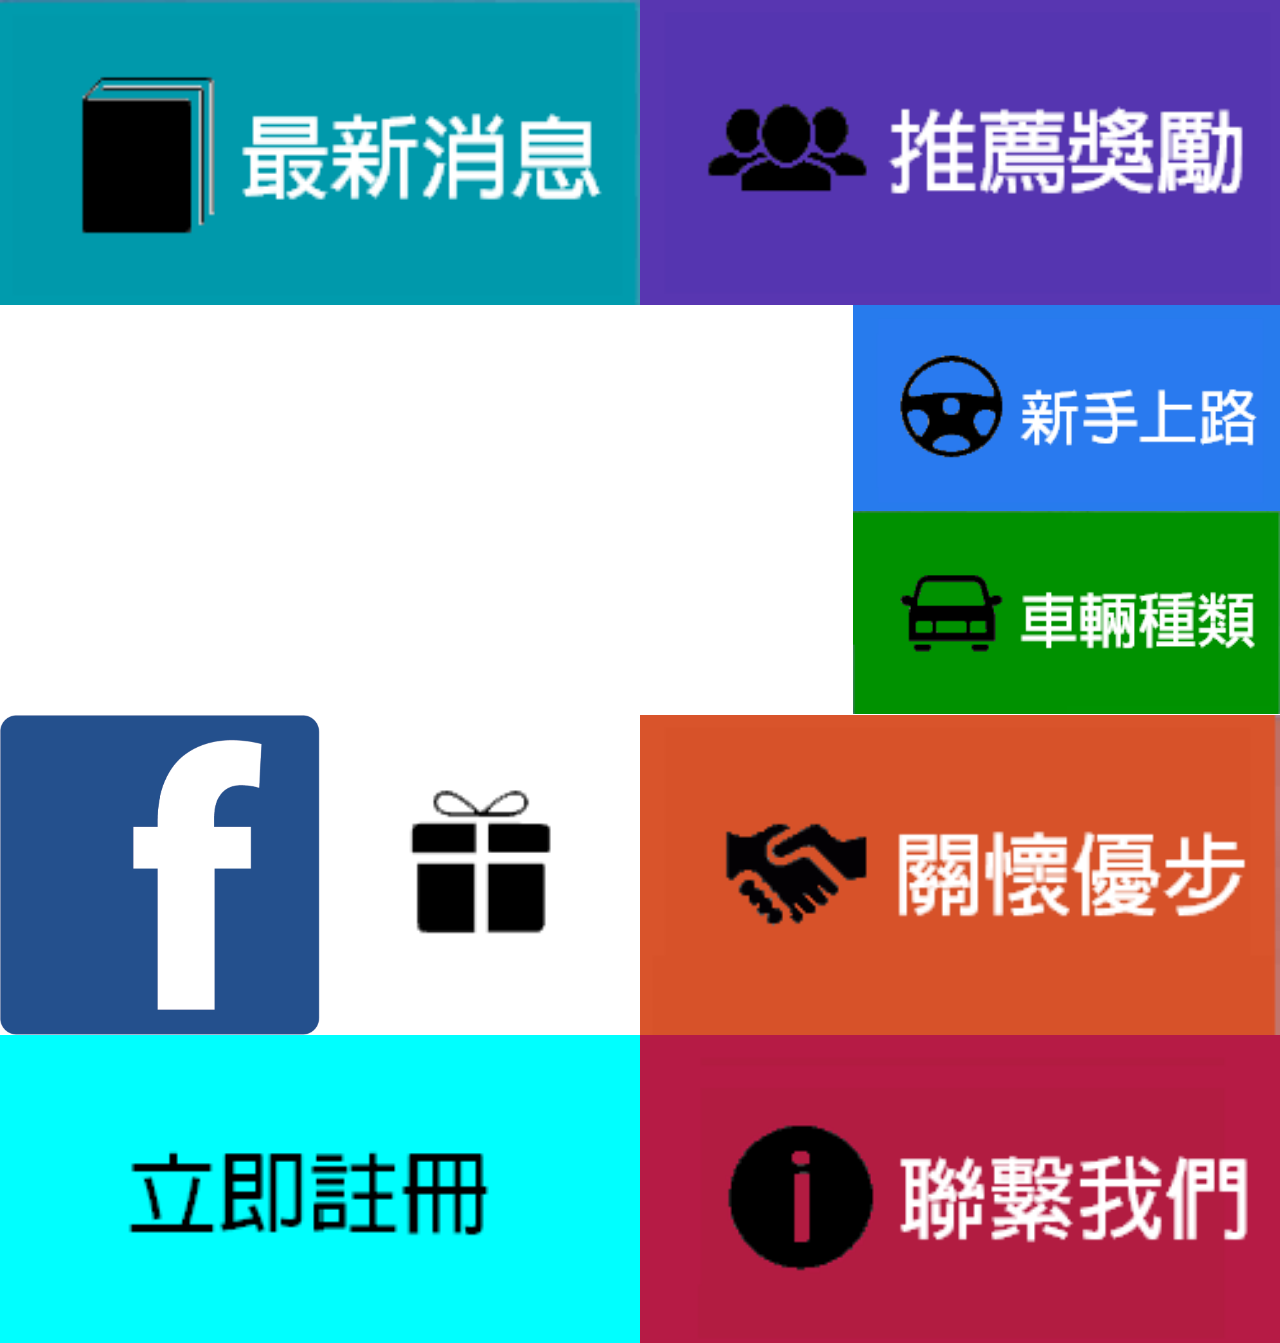
<file: index.html>
<!DOCTYPE html>
<html class="full-height">

<head>
    <meta charset="utf-6">
    <title>Uber</title>
    <script src="js/jquery-3.1.0.min.js"></script>
    <script src="js/tether.min.js"></script>
    <script src="js/bootstrap.min.js"></script>
    <script src="js/layout.js"></script>
    <link rel="stylesheet" href="css/tether.min.css">
    <link rel="stylesheet" href="css/bootstrap.min.css">
    <link rel="stylesheet" href="css/bootstrap-theme.min.css"></head>

<body class="padding-margin-zero">
    <div class="container-fluid text-sm-center text-lg-center text-md-center text-xl-center text-xs-center">
        <div class="row padding-margin-zero">
            <div class="col-lg-6 col-xs-6 col-sm-6 col-md-6 col-xl-6 padding-margin-zero">
                <a href="http://www.driveuber.tw/news/"><img src="img/lastestnews.jpg" width="100%"></a>
            </div>
            <div class="col-lg-6 col-xs-6 col-sm-6 col-md-6 col-xl-6 padding-margin-zero">
                <a href="http://www.driveuber.tw/ambassador-menu/"><img src="img/recommendedawards.jpg" width="100%"></a>
            </div>
        </div>
        <div class="row padding-margin-zero">
            <div class="col-lg-8 col-xs-8 col-sm-8 col-md-8 col-xl-8 padding-margin-zero" id="youtube">
                <iframe width="100%" height="100%" src="https://www.youtube.com/embed/axjXNEordH8" frameborder="0" allowfullscreen ></iframe>
            </div>
            <div class="col-lg-4 col-xs-4 col-sm-4 col-md-4 col-xl-4 padding-margin-zero">
                <a href="http://www.driveuber.tw/get-started-1/"><img src="img/newbieway.jpg" width="100%"></a>
            </div>
            <div class="col-lg-4 col-xs-4 col-sm-4 col-md-4 col-xl-4 padding-margin-zero">
                <a href="http://www.driveuber.tw/products/"><img src="img/cartype.jpg" width="100%"></a>
            </div>
        </div>
        <div class="row padding-margin-zero">
            <div class="col-lg-3 col-xs-3 col-sm-3 col-md-3 col-xl-3 padding-margin-zero">
                <a href="https://www.facebook.com/UberTaiwan/"><img src="img/fb.jpg" width="100%"></a>
            </div>
            <div class="col-lg-3 col-xs-3 col-sm-3 col-md-3 col-xl-3 padding-margin-zero">
                <a href="http://www.driveuber.tw/uberassistfloder/"><img src="img/uberassistfloder.png" width="100%"></a>
            </div>
            <div class="col-lg-6 col-xs-6 col-sm-6 col-md-6 col-xl-6 padding-margin-zero">
                <a href="http://www.driveuber.tw/perks1/"><img src="img/careuber.jpg" width="100%"></a>
            </div>
        </div>
        <div class="row padding-margin-zero">
            <div class="col-lg-6 col-xs-6 col-sm-6 col-md-6 col-xl-6 padding-margin-zero">
                <a href="https://www.uber.com/signup/drive/tw/?utm_medium=uberMicrositesGlobal&utm_source=www.driveuber.tw&utm_campaign=uberMicrositesGlobal_signup_footer_strip"><img src="img/registernow.jpg" width="100%"></a>
            </div>
            <div class="col-lg-6 col-xs-6 col-sm-6 col-md-6 col-xl-6 padding-margin-zero">
                <a href="http://www.facebook.com/"><img src="img/contentus.jpg" width="100%"></a>
            </div>
        </div>
    </div>
</body>

</html>
</file>
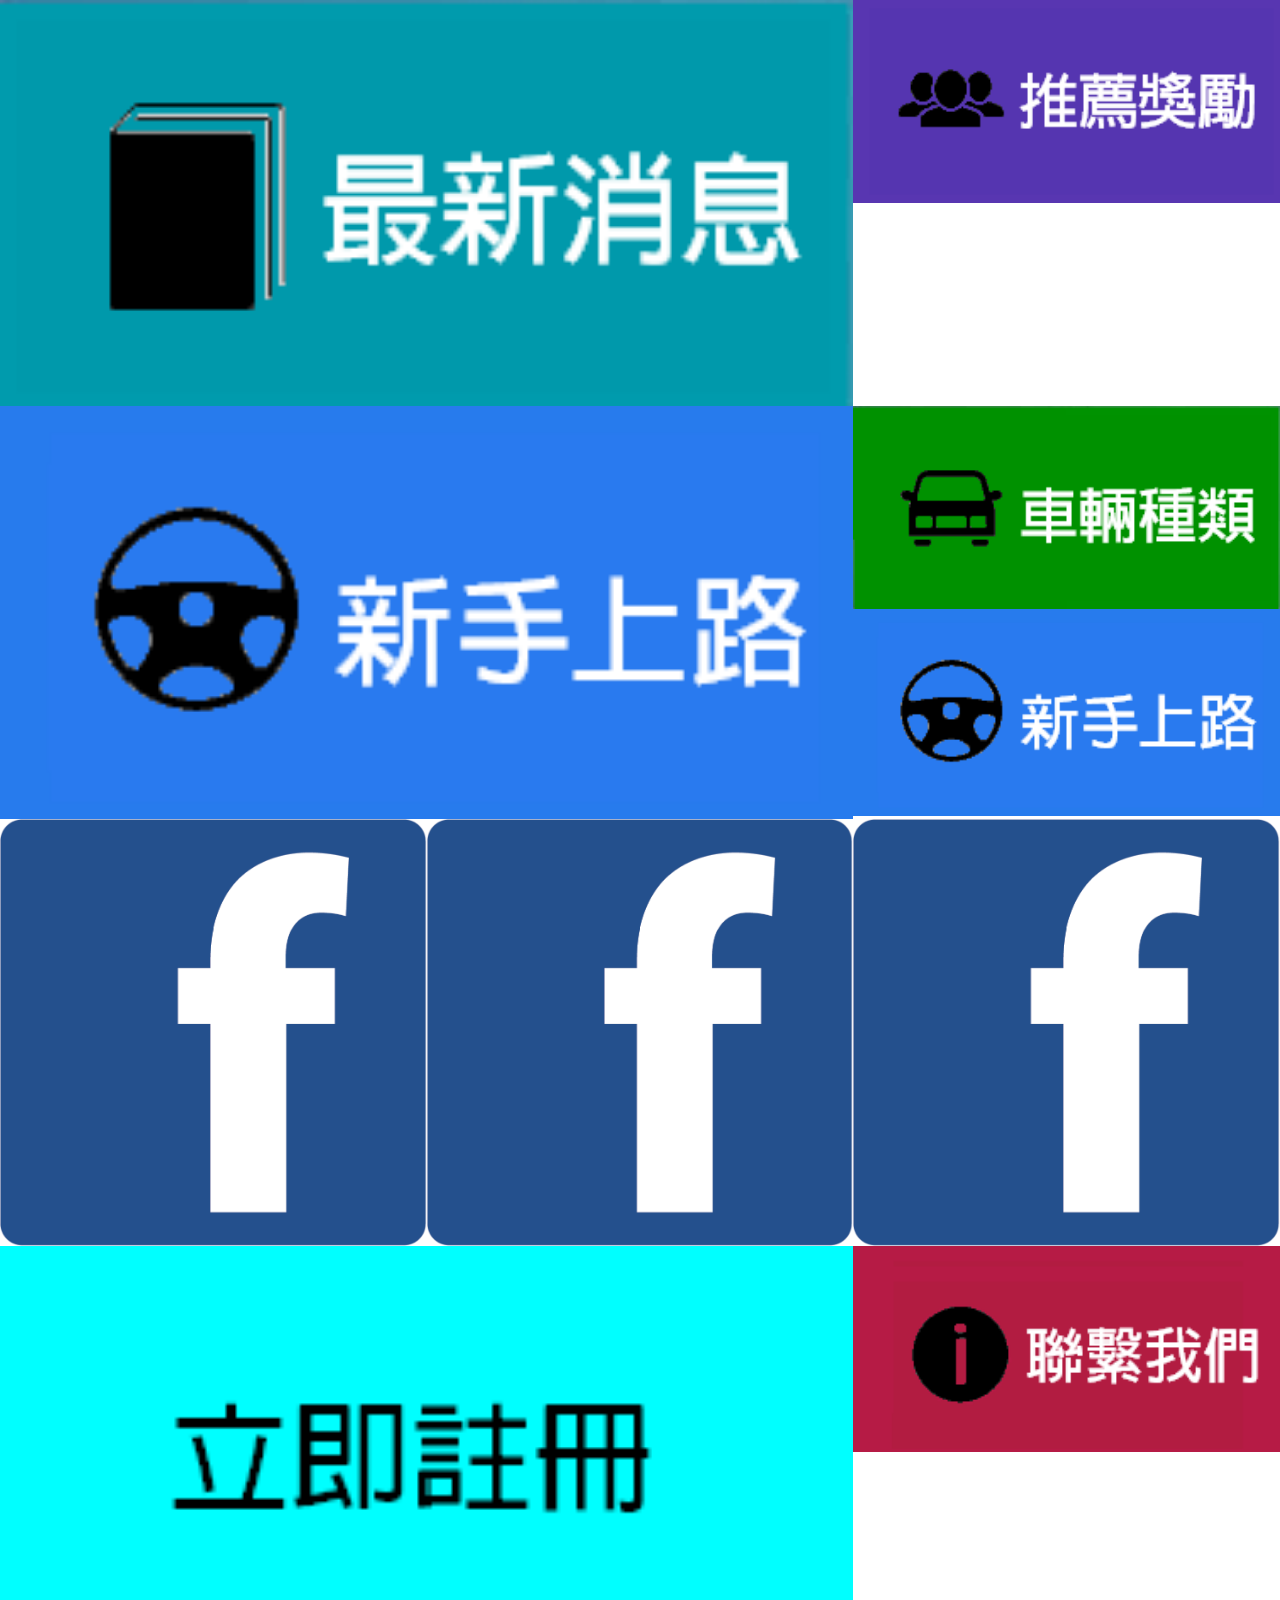
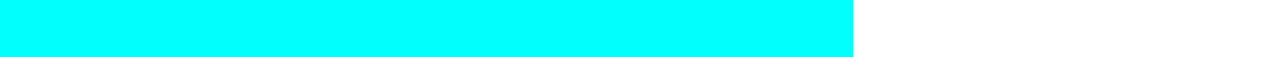
<file: index.min.html>
<!DOCTYPE html> <html class="full-height"> <head> <meta charset="utf-8"> <title>Uber</title> <script src="js/jquery-3.1.0.min.js"></script> <script src="js/tether.min.js"></script> <script src="js/bootstrap.min.js"></script> <link rel="stylesheet" href="css/tether.min.css"> <link rel="stylesheet" href="css/bootstrap.min.css"> <link rel="stylesheet" href="css/bootstrap-theme.min.css"> </head> <body> <div class="container-fluid text-sm-center text-lg-center text-md-center text-xl-center text-xs-center"> <div class="row"> <div class="col-lg-8 col-xs-8 col-sm-8 col-md-8 col-xl-8"> <a href="http://www.driveuber.tw/news/"> <img src="img/lastestnews.jpg" width="100%"> </a> </div> <div class="col-lg-4 col-xs-4 col-sm-4 col-md-4 col-xl-4"> <a href="http://www.driveuber.tw/news/"> <img src="img/recommendedawards.jpg" width="100%"> </a> </div> </div> <div class="row"> <div class="col-lg-8 col-xs-8 col-sm-8 col-md-8 col-xl-8"> <a href="http://www.driveuber.tw/news/"> <img src="img/newbieway.jpg" width="100%"> </a> </div> <div class="col-lg-4 col-xs-4 col-sm-4 col-md-4 col-xl-4"> <a href="http://www.driveuber.tw/news/"> <img src="img/cartype.jpg" width="100%"> </a> </div> <div class="col-lg-4 col-xs-4 col-sm-4 col-md-4 col-xl-4"> <a href="http://www.driveuber.tw/news/"> <img src="img/newbieway.jpg" width="100%"> </a> </div> </div> <div class="row"> <div class="col-lg-4 col-xs-4 col-sm-4 col-md-4 col-xl-4"> <a href="http://www.driveuber.tw/news/"> <img src="img/fb.jpg" width="100%"> </a> </div> <div class="col-lg-4 col-xs-4 col-sm-4 col-md-4 col-xl-4"> <a href="http://www.driveuber.tw/news/"> <img src="img/fb.jpg" width="100%"> </a> </div> <div class="col-lg-4 col-xs-4 col-sm-4 col-md-4 col-xl-4"> <a href="http://www.driveuber.tw/news/"> <img src="img/fb.jpg" width="100%"> </a> </div> </div> <div class="row"> <div class="col-lg-8 col-xs-8 col-sm-8 col-md-8 col-xl-8"> <a href="http://www.driveuber.tw/news/"> <img src="img/registernow.jpg" width="100%"> </a> </div> <div class="col-lg-4 col-xs-4 col-sm-4 col-md-4 col-xl-4"> <a href="http://www.driveuber.tw/news/"> <img src="img/contentus.jpg" width="100%"> </a> </div> </div> </div> </body> </html>
</file>
